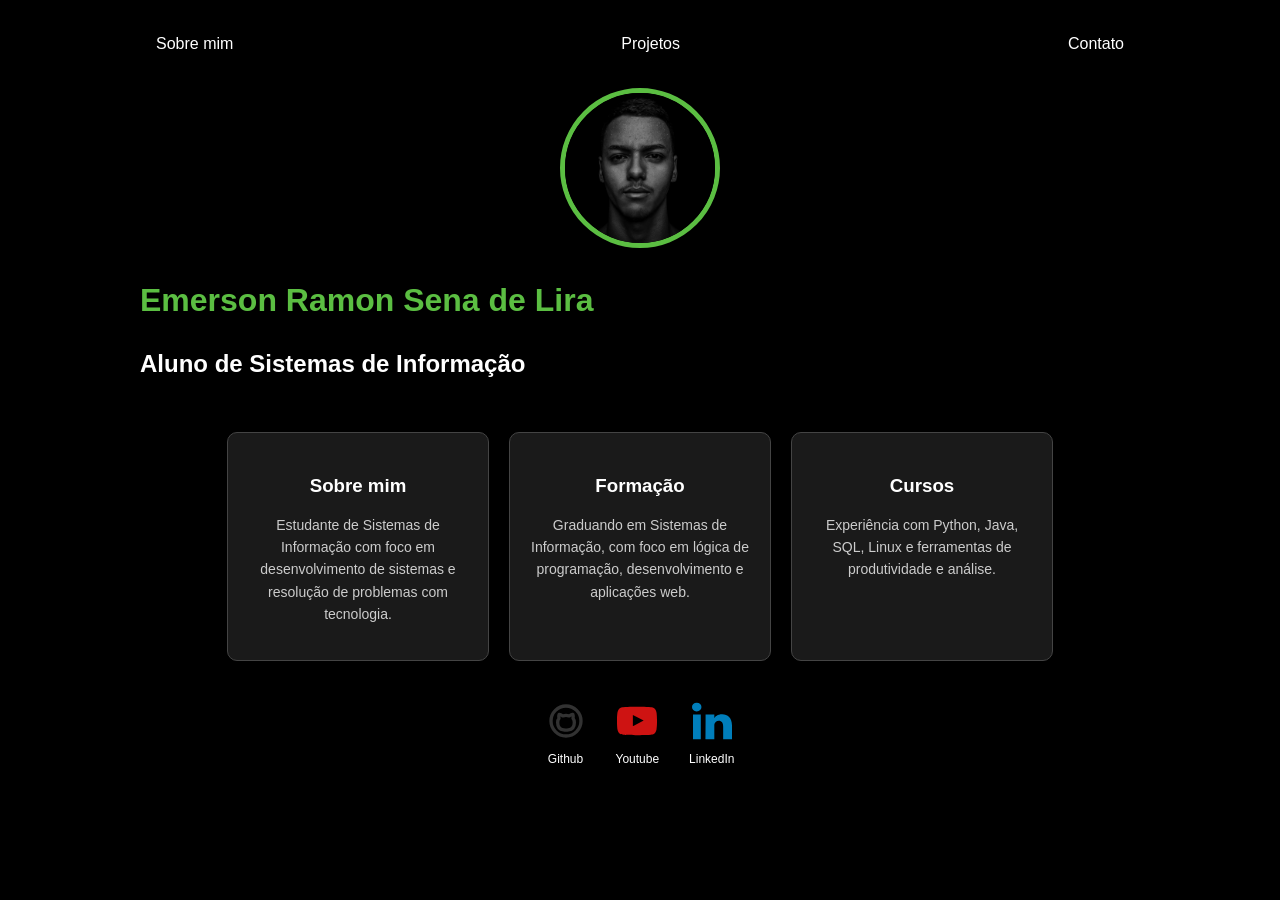
<file: index.html>
<!DOCTYPE html>
<html lang="pt-BR">
<head>
    <meta charset="UTF-8">
    <meta name="viewport" content="width=device-width, initial-scale=1.0">
    <title>site_avaliacao_deseweb_index</title>
    <link rel="stylesheet" href="index.css">
</head>
<body>

<div class="container">

    <nav>
        <ul>
            <li><a href="index.html">Sobre mim</a></li>
            <li><a href="project.html">Projetos</a></li>
            <li><a href="contact.html">Contato</a></li>
        </ul>
    </nav>

    <header>
        <div class="center">
            <img src="./img/foto_modelo_index.jpg" alt="Foto de Emerson Ramon">
        </div>
        <h1>Emerson Ramon Sena de Lira</h1>
        <h2>Aluno de Sistemas de Informação</h2>
    </header>

    <main>

        <div class="cards">

            <div class="card">
                <h3>Sobre mim</h3>
                <p>
                    Estudante de Sistemas de Informação com foco em desenvolvimento de sistemas e resolução de problemas com tecnologia.
                </p>
            </div>

            <div class="card">
                <h3>Formação</h3>
                <p>
                    Graduando em Sistemas de Informação, com foco em lógica de programação, desenvolvimento e aplicações web.
                </p>
            </div>

            <div class="card">
                <h3>Cursos</h3>
                <p>
                    Experiência com Python, Java, SQL, Linux e ferramentas de produtividade e análise.
                </p>
            </div>

        </div>

    </main>

    <footer>
        <a href="https://github.com/E-Lira" target="_blank">
            <img src="./img/github.svg" alt="Github">
            <p>Github</p>
        </a>

        <a href="https://www.youtube.com/@identificador_invalido" target="_blank">
            <img src="./img/youtube.svg" alt="Youtube">
            <p>Youtube</p>
        </a>

        <a href="https://www.linkedin.com/in/emerson-ramon-7ab5a6357/" target="_blank">
            <img src="./img/linkedin.svg" alt="LinkedIn">
            <p>LinkedIn</p>
        </a>
    </footer>

</div>

<script src="index.js"></script>

</body>
</html>
</file>
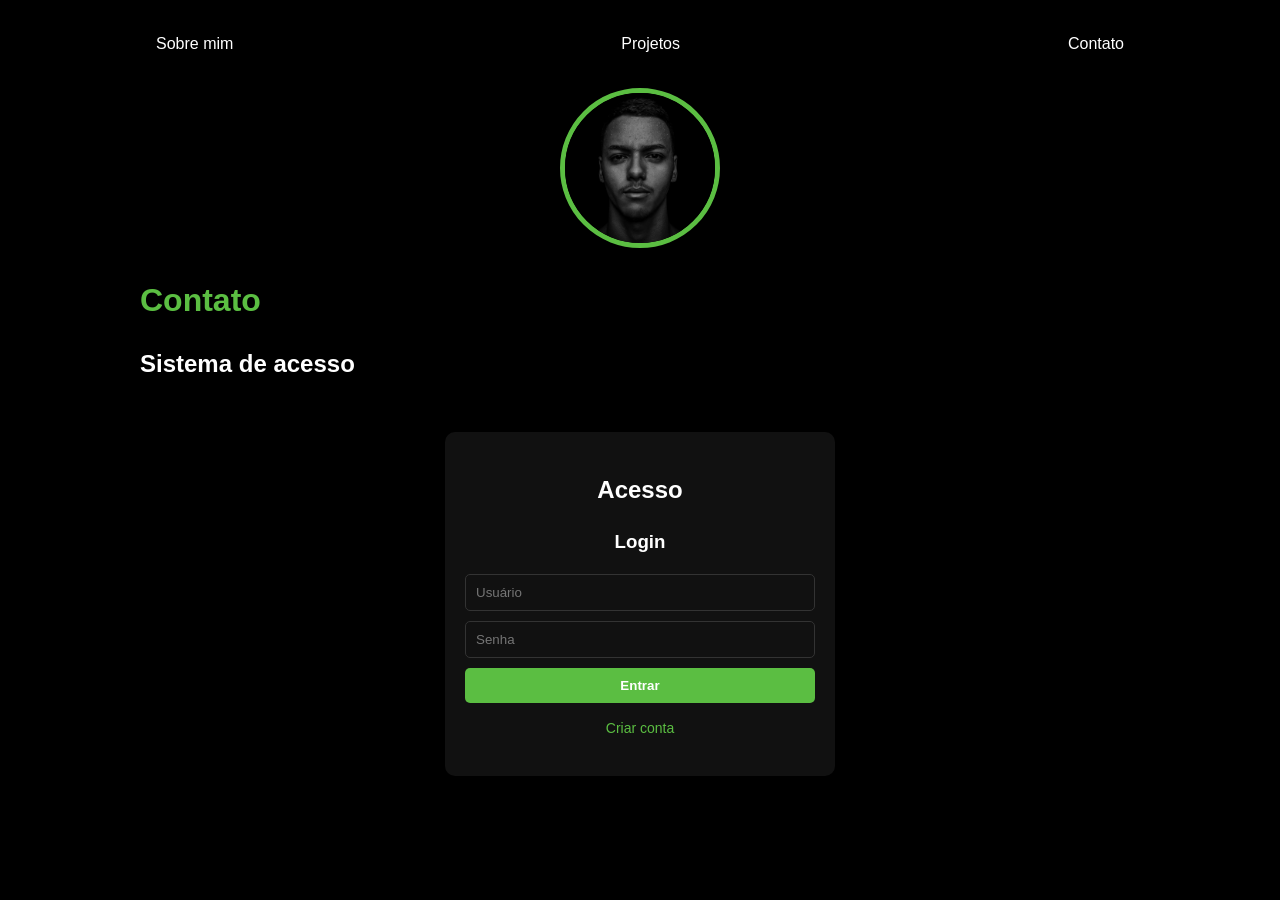
<file: contact.html>
<!DOCTYPE html>
<html lang="pt-BR">
<head>
    <meta charset="UTF-8">
    <meta name="viewport" content="width=device-width, initial-scale=1.0">
    <title>Contato</title>
    <link rel="stylesheet" href="index.css">
</head>
<body>

<div class="container">

    <nav>
        <ul>
            <li><a href="index.html">Sobre mim</a></li>
            <li><a href="project.html">Projetos</a></li>
            <li><a href="contact.html">Contato</a></li>
        </ul>
    </nav>

    <header>
        <div class="center">
            <img src="./img/foto_modelo_index.jpg" alt="Foto de perfil">
        </div>
        <h1>Contato</h1>
        <h2>Sistema de acesso</h2>
    </header>

    <main>

        <section id="authSection" class="auth-box">

            <h2>Acesso</h2>

            <div id="loginBox">
                <h3>Login</h3>
                <input type="text" id="loginUser" placeholder="Usuário">
                <input type="password" id="loginPass" placeholder="Senha">
                <button onclick="login()">Entrar</button>
                <p onclick="toggleForms()" class="link">Criar conta</p>
                <p id="loginMsg"></p>
            </div>

            <div id="registerBox" style="display:none;">
                <h3>Cadastro</h3>
                <input type="text" id="regUser" placeholder="Usuário">
                <input type="password" id="regPass" placeholder="Senha">
                <button onclick="register()">Cadastrar</button>
                <p onclick="toggleForms()" class="link">Já tenho conta</p>
                <p id="registerMsg"></p>
            </div>

        </section>

        <section id="contactSection" style="display:none;">

            <h2>Envie uma mensagem</h2>

            <form id="contactForm">
                <input type="text" name="nome" placeholder="Seu nome">
                <input type="email" name="email" placeholder="Seu email">
                <textarea name="mensagem" placeholder="Sua mensagem"></textarea>
                <button type="submit">Enviar</button>
            </form>

            <p id="feedback"></p>

            <div class="logout-box">
                <a href="#" onclick="logout()">Sair</a>
            </div>

        </section>

    </main>

</div>

<script src="index.js"></script>

</body>
</html>
</file>
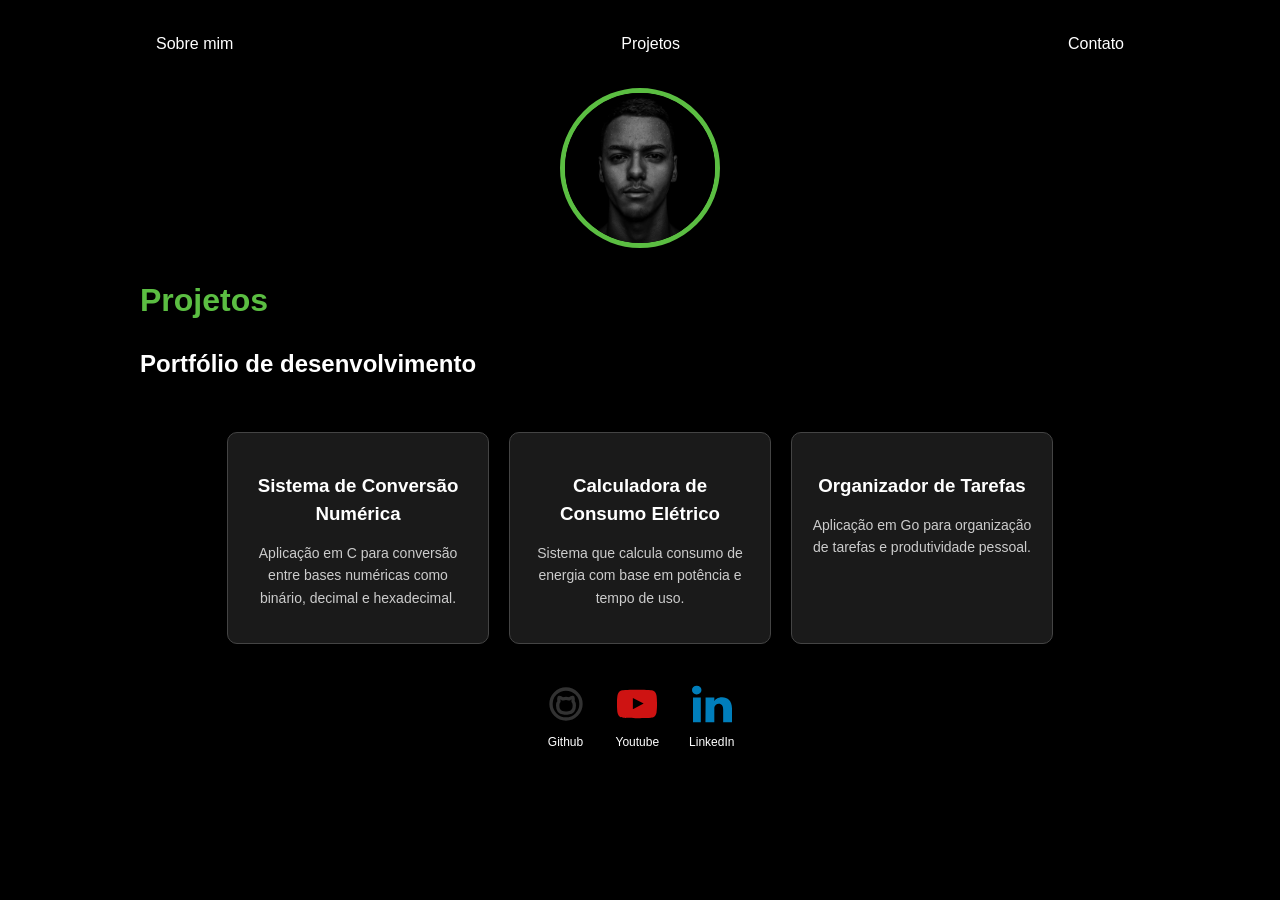
<file: project.html>
<!DOCTYPE html>
<html lang="pt-BR">
<head>
    <meta charset="UTF-8">
    <meta name="viewport" content="width=device-width, initial-scale=1.0">
    <title>Projetos</title>
    <link rel="stylesheet" href="index.css">
</head>
<body>

<div class="container">

    <nav>
        <ul>
            <li><a href="index.html">Sobre mim</a></li>
            <li><a href="project.html">Projetos</a></li>
            <li><a href="contact.html">Contato</a></li>
        </ul>
    </nav>

    <header>
        <div class="center">
            <img src="./img/foto_modelo_index.jpg" alt="Foto de perfil">
        </div>
        <h1>Projetos</h1>
        <h2>Portfólio de desenvolvimento</h2>
    </header>

    <main>

        <section>

            <div class="cards">

                <div class="card">
                    <h3>Sistema de Conversão Numérica</h3>
                    <p>
                        Aplicação em C para conversão entre bases numéricas como binário, decimal e hexadecimal.
                    </p>
                </div>

                <div class="card">
                    <h3>Calculadora de Consumo Elétrico</h3>
                    <p>
                        Sistema que calcula consumo de energia com base em potência e tempo de uso.
                    </p>
                </div>

                <div class="card">
                    <h3>Organizador de Tarefas</h3>
                    <p>
                        Aplicação em Go para organização de tarefas e produtividade pessoal.
                    </p>
                </div>

            </div>

        </section>

    </main>

    <footer>
        <a href="https://github.com/E-Lira" target="_blank">
            <img src="./img/github.svg" alt="Github">
            <p>Github</p>
        </a>

        <a href="https://www.youtube.com/@identificador_invalido" target="_blank">
            <img src="./img/youtube.svg" alt="Youtube">
            <p>Youtube</p>
        </a>

        <a href="https://www.linkedin.com/in/emerson-ramon-7ab5a6357/" target="_blank">
            <img src="./img/linkedin.svg" alt="LinkedIn">
            <p>LinkedIn</p>
        </a>
    </footer>

</div>

<script src="index.js"></script>

</body>
</html>
</file>
<file: index.css>
body {
    color: white;
    background-color: black;
    font-family: Arial, Helvetica, sans-serif;
    line-height: 1.5;
}

.container {
    padding: 0 50px;
    max-width: 1000px;
    margin: 0 auto;
}

a {
    text-decoration: none;
    color: inherit;
}

ul {
    display: flex;
    justify-content: space-between;
    list-style: none;
    align-items: center;
    padding: 16px;
}

nav a {
    display: inline-block;
    transition: 0.3s;
}

nav a:hover {
    transform: scale(1.05);
    color: #5bbe42;
}

header {
    margin-bottom: 50px;
}

header img {
    width: 150px;
    height: 150px;
    border-radius: 50%;
    border: 5px solid #5bbe42;
}

.center {
    text-align: center;
}

h1 {
    color: #5bbe42;
}

p {
    line-height: 1.6;
}

section {
    margin-bottom: 30px;
}

/* cards */
.cards {
    display: flex;
    flex-wrap: wrap;
    gap: 20px;
    justify-content: center;
    margin-bottom: 40px;
}

.card {
    background-color: #1a1a1a;
    border: 1px solid #444;
    border-radius: 10px;
    padding: 20px;
    width: 220px;
    text-align: center;
    cursor: pointer;
    transition: 0.3s ease;
}

.card h3 {
    margin-bottom: 10px;
}

.card p {
    font-size: 14px;
    color: #ccc;
}

.card:hover {
    transform: scale(1.08);
    border-color: #5bbe42;
    box-shadow: 0 0 20px rgba(91, 190, 66, 0.6);
}

/* form */
form {
    display: flex;
    flex-direction: column;
    gap: 10px;
    width: 100%;
    padding: 0 10px;
}

input, textarea, button {
    width: 100%;
    padding: 10px;
    border-radius: 5px;
    border: 1px solid #333;
    background-color: #111;
    color: white;
    box-sizing: border-box;
}

button {
    background-color: #5bbe42;
    border: none;
    cursor: pointer;
    font-weight: bold;
    transition: 0.3s;
}

button:hover {
    opacity: 0.85;
}

/* feedback */
#feedback {
    margin-top: 10px;
    font-size: 14px;
}

/* footer */
footer {
    display: flex;
    justify-content: center;
    gap: 30px;
    margin-top: 40px;
}

footer img {
    width: 40px;
    height: 40px;
}

footer a {
    text-align: center;
    transition: 0.3s;
}

footer a:hover {
    transform: scale(1.1);
}

footer p {
    margin-top: 2px;
    font-size: 12px;
}

/* login system */
.auth-box {
    max-width: 350px;
    margin: 40px auto;
    padding: 20px;
    background: #111;
    border-radius: 10px;
    text-align: center;
}

.auth-box input {
    margin-bottom: 10px;
}

.link {
    color: #5bbe42;
    cursor: pointer;
    font-size: 14px;
}

.link:hover {
    text-decoration: underline;
}

/* logout link */
.logout-box {
    display: flex;
    justify-content: flex-end;
    margin-top: 10px;
    padding: 0 10px;
}

.logout-box a {
    color: #5bbe42;
    font-size: 14px;
    text-decoration: none;
    cursor: pointer;
    transition: 0.3s;
}

.logout-box a:hover {
    text-decoration: underline;
    opacity: 0.8;
}
</file>
